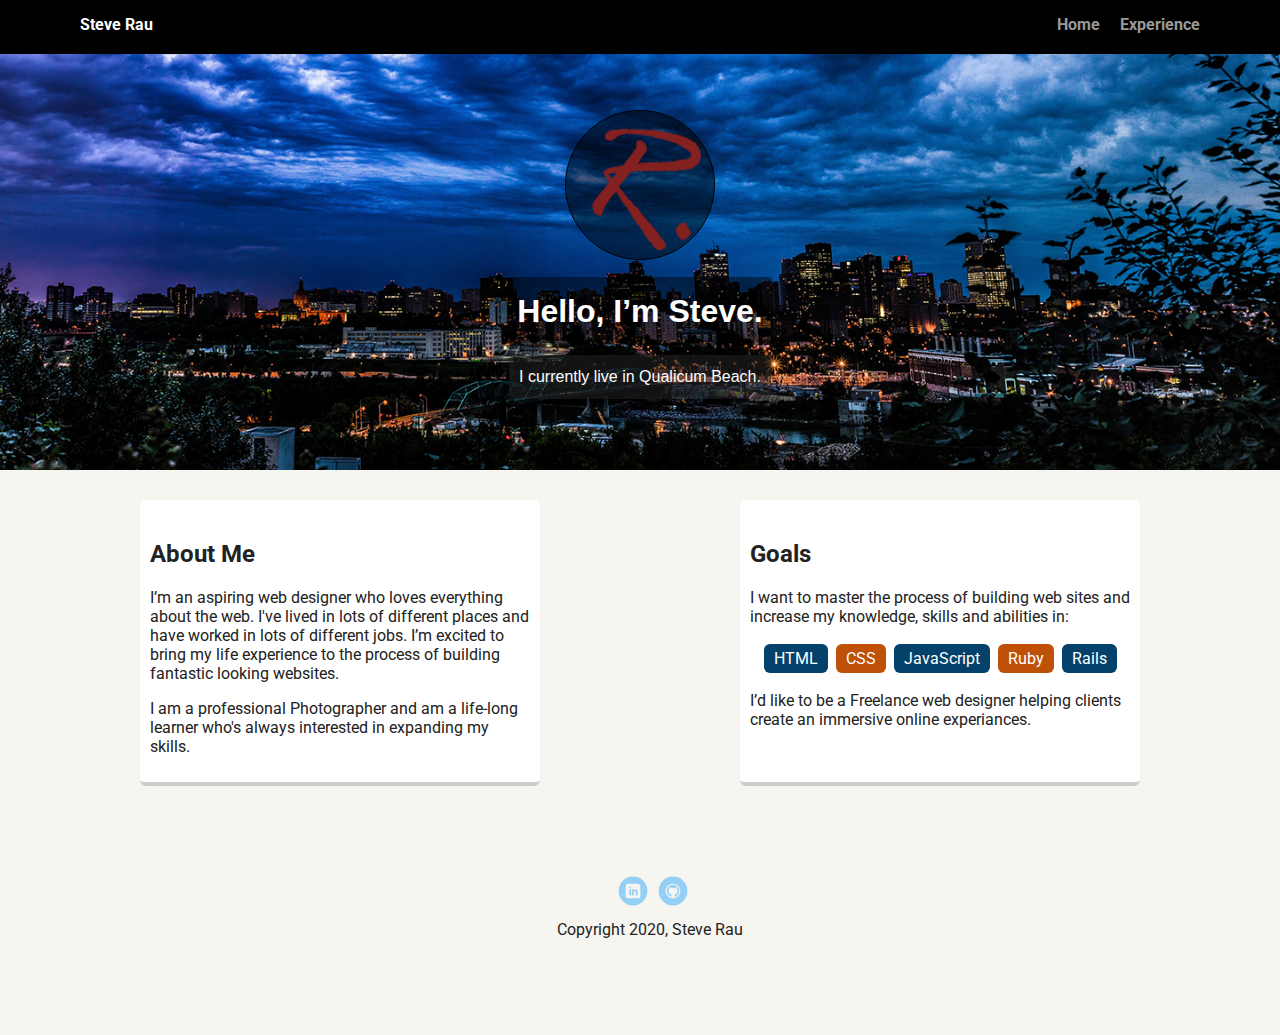
<file: portfolio/index.html>
<!doctype html>
<html lang="en">
<head>
  <meta charset="utf-8">
  <title>Steve Rau's Profile</title>
  <meta name="viewport" content="width=device-width, initial-scale=1.0">
  <link rel="stylesheet" href="styles.css">
  <link href="https://fonts.googleapis.com/css?family=Muli%7CRoboto:400,300,500,700,900" rel="stylesheet">
</head>
  <body>

    <nav class="main-nav">
        <ul class="nav">
          <li class="name">Steve Rau</li>
          <li><a href="#">Home</a></li>
          <li><a href="pages/Experiance.html">Experience</a></li>
        </ul>
    </nav>

    <header>
      <img src="images/New-profile-pic.png" alt="Logo of Steve Rau" class="profile-image">
      <h1 class="tag name">Hello, I’m Steve.</h1>
      <p class="tag location">I currently live in Qualicum Beach.</p>
    </header>

    
    <section class="flex">
      <article class="card">
        <h2>About Me</h2>
        <p>I’m an aspiring web designer who loves everything about the web. I've lived in lots of different places and have worked in lots of different jobs. I’m excited to bring my life experience to the process of building fantastic looking websites.</p>
        <p>I am a professional Photographer and am a life-long learner who's always interested in expanding my skills.</p>
      </article> 
            
      <article class="card">
        <h2>Goals</h2>
        <p>I want to master the process of building web sites and increase my knowledge, skills and abilities in:</p>
        <ul class="skills">
          <li>HTML</li>
          <li>CSS</li>
          <li>JavaScript</li>
          <li>Ruby</li>
          <li>Rails</li>
        </ul>
        <p>I’d like to be a Freelance web designer helping clients create an immersive online experiances.</p>
      </article>
    </section>  
    
    <footer>
      <ul>
        <li><a href="https://www.linkedin.com/in/rausteve/" target="_blank" class="social linkedin">LinkedIn</a></li>
        <li><a href="https://github.com/SvenGB99" target="_blank" class="social github">Github</a></li>
      </ul>
      <p class="copyright">Copyright 2020, Steve Rau</p>
    </footer>
  </body>
  </html>
</file>
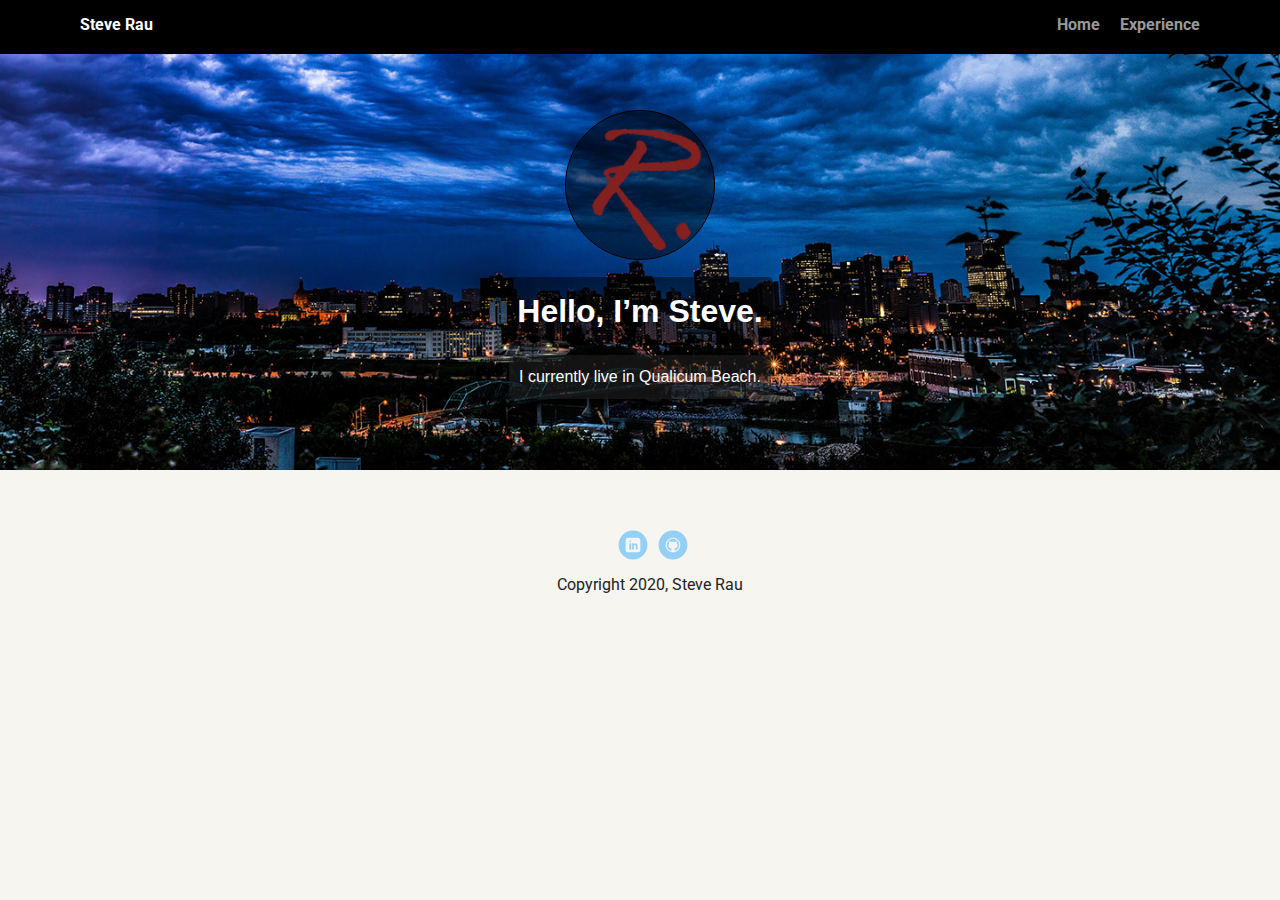
<file: portfolio/Pages/Experiance.html>
<!DOCTYPE html>
<html lang="en">
<head>
    <meta charset="utf-8">
  <title>Steve Rau's Profile</title>
  <meta name="viewport" content="width=device-width, initial-scale=1.0">
  <link rel="stylesheet" href="../styles.css">
  <link href="https://fonts.googleapis.com/css?family=Muli%7CRoboto:400,300,500,700,900" rel="stylesheet"></head>
</head>
<body>
    
    <div class="main-nav">
        <ul class="nav">
          <li class="name">Steve Rau</li>
          <li><a href="../index.html">Home</a></li>
          <li><a href="#">Experience</a></li>
        </ul>
    </div>

    <header>
      <img src="../images/New-profile-pic.png" alt="Logo for Steve Rau" class="profile-image">
      <h1 class="tag name">Hello, I’m Steve.</h1>
      <p class="tag location">I currently live in Qualicum Beach.</p>
    </header>
    <footer>
      <ul>
        <li><a href="https://www.linkedin.com/in/rausteve/" target="_blank" class="social linkedin">LinkedIn</a></li>
        <li><a href="https://github.com/SvenGB99" target="_blank" class="social github">Github</a></li>
      </ul>
      <p class="copyright">Copyright 2020, Steve Rau</p>
    </footer>
</body>
</html>
</file>
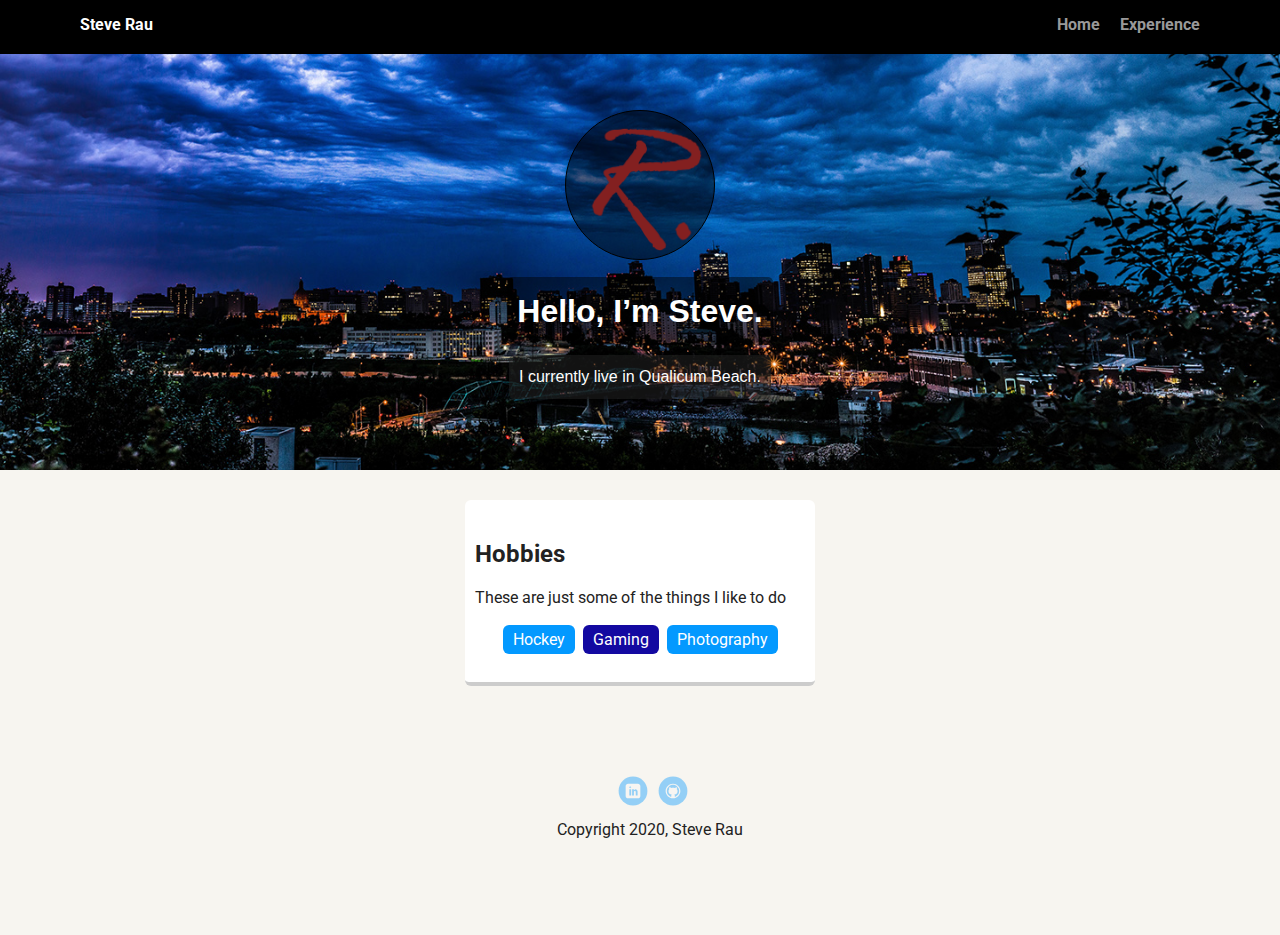
<file: portfolio/Pages/Hobbies.html>
<!DOCTYPE html>
<html lang="en">
<head>
    <meta charset="utf-8">
  <title>Steve Rau's Profile</title>
  <meta name="viewport" content="width=device-width, initial-scale=1.0">
  <link rel="stylesheet" href="../styles.css">
  <link href="https://fonts.googleapis.com/css?family=Muli%7CRoboto:400,300,500,700,900" rel="stylesheet">
</head>

<body>
    
    <nav class="main-nav">
        <ul class="nav">
          <li class="name">Steve Rau</li>
          <li><a href="../index.html">Home</a></li>
          <li><a href="experiance.html">Experience</a></li>
        </ul>
    </nav>

    <header>
      <img src="../images/New-profile-pic.png" alt="Logo for Steve Rau" class="profile-image">
      <h1 class="tag name">Hello, I’m Steve.</h1>
      <p class="tag location">I currently live in Qualicum Beach.</p>
    </header>

    <section class="flex">
        <article class="card">
            <h2>Hobbies</h2>
            <p>These are just some of the things I like to do</p>
                <ul class="hobbies">
                    <li>Hockey</li>
                    <li>Gaming</li>
                    <li>Photography</li>
                </ul>
        </article>
    </section>
      
<footer>
      <ul>
        <li><a href="https://www.linkedin.com/in/rausteve/" target="_blank" class="social linkedin">LinkedIn</a></li>
        <li><a href="https://github.com/SvenGB99" target="_blank" class="social github">Github</a></li>
      </ul>
      <p class="copyright">Copyright 2020, Steve Rau</p>
    </footer>
</body>
</html>
</file>
<file: portfolio/styles.css>
/* Global Layout Set-up */
* { 
  box-sizing: border-box;
}
  
body {
  margin: 0;
  padding: 0;
  text-align: center;
  font-family: 'Roboto', sans-serif;
  color: #222;
  background: #f7f5f0;
}
/* Link Styles */

a {
  text-decoration: none;
  color: #999;
}
a:hover {
  color: #6633ff;
}

/* Section Styles */

.main-nav {
  width: 100%;
  background: black;
  min-height: 30px;
  padding: 10px;
  position: fixed;
  text-align: center;
}
.nav {
  display: flex;
  justify-content: space-around;
  font-weight: 700;
  list-style-type: none;
  margin: 0 auto;
  padding: 0;
}

.nav .name {
    display: block;
    margin-right: auto;
    color: white;
}
.nav li {
  padding: 5px 10px 10px 10px;
}
.nav a {
  transition: all .5s;
}
.nav a:hover {
  color: white
}

header {
  text-align: center;
  background: url('images/New-backdrop-pic.jpg') no-repeat top center ;
  background-size: cover;
  overflow: hidden;
  padding-top: 60px;
}
header {
  line-height: 1.5;
}
header .profile-image {
  margin-top: 50px;
  width: 150px;
  height: 150px;
  background-color: #0000007c;
  border-radius: 50%;
  border: 1.5px solid rgb(0, 0, 0);
  transition: all .5s;
  transition:ease-in-out 2s;
}
header .profile-image:hover {
  transform: scale(1.2) rotate(5deg);
}
.tag {
  background-color: #00000075;
  font-family: 'Franklin Gothic Medium', 'Arial Narrow', Arial, sans-serif;
  color: rgb(255, 255, 255);
  padding: 10px;
  border-radius: 5px;
  display: table;
  margin: 10px auto;
} 
.location {
  background-color: rgba(34, 34, 34, 0.527);
  color: rgb(255, 253, 253);
}
.card {
  margin: 30px;
  padding: 20px 10px 10px;
  min-width: 350px;
  max-width: 400px;
  text-align: left;
  background: #fff;
  border-bottom: 4px solid #ccc;
  border-radius: 6px;
  transition: all .5s;
}
.card:hover {
  border-color: #444242;
}

ul.skills {
  padding: 0;
  text-align: center;
}

.skills li {
  border-radius: 6px;
  display: inline-block;
  background: #be5007;
  color: white;
  padding: 5px 10px;
  margin: 2px;
}

.hobbies li:nth-child(odd) {
  background: #0399ff;
}

ul.hobbies {
  padding: 0;
  text-align: center;
}

.hobbies li {
  border-radius: 6px;
  display: inline-block;
  background: #1309a1;
  color: white;
  padding: 5px 10px;
  margin: 2px;
}

.skills li:nth-child(odd) {
  background: #05426b;
}

footer {
  width: 100%;
  min-height: 30px;
  padding: 20px 0 40px 20px;
}

footer .copyright {
  top: -8px;
  font-size: .75em;
}

footer ul {
  list-style-type: none;
  margin: 0;
  padding: 0;
}

footer ul li {
  display: inline-block;
}

a.social {
  display: inline-block;
  text-indent: -9999px;
  margin-left: 5px;
  width: 30px;
  height: 30px;
  background-size: 30px 30px;
  opacity: .4;
  transition: all .5s;
}
a.twitter {
  background-image: url(images/twitter.svg);
}
a.linkedin {
  background-image: url(images/linkedin.svg);
}
a.github {
  background-image: url(images/github.svg);
}
a.social:hover {
  opacity: 1;
}
.clearfix {
  clear: both;
}

/* Styles for larger screens */
@media screen and (min-width: 720px) {
  
  .flex {
      display: -ms-flexbox;      /* TWEENER - IE 10 */
      display: flex; 
      max-width: 1200px;
      -ms-flex-pack: distribute;
      justify-content: space-around;
      margin: 0 auto;
  }

  header {
    min-height: 470px;
  }

  .nav {
    max-width: 1200px;
    padding: 0 30px;
  }


  main {
    padding-top: 20px;
  }

  main p {
    line-height: 1.6em;
  }

  footer {
    font-size: 1.3em;
    max-width: 1200px;
    margin: 40px auto;
  }

}
</file>
